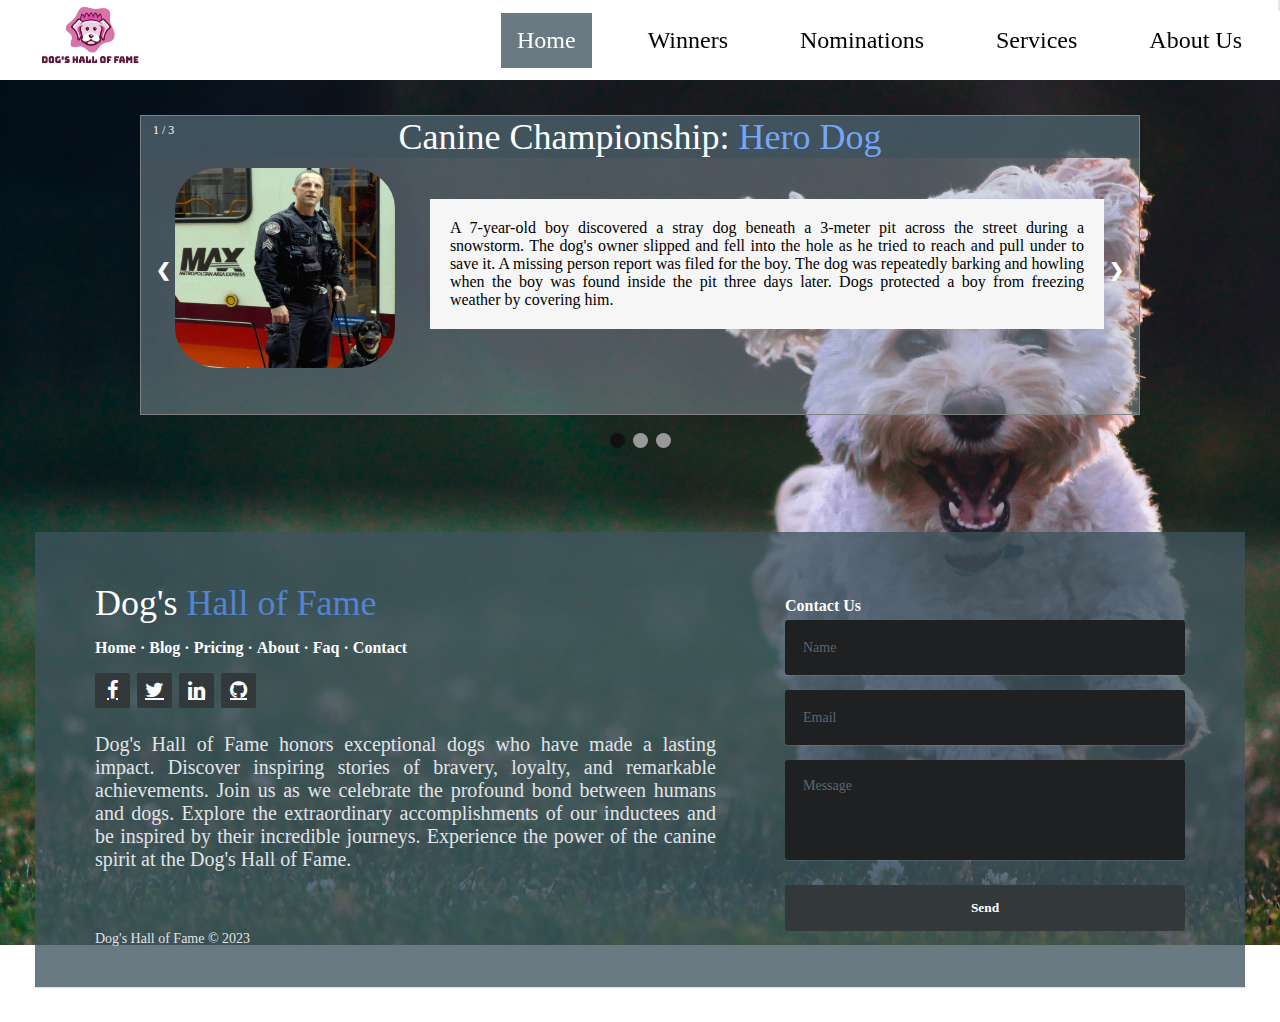
<file: index.html>
﻿<!DOCTYPE html>
<!-- Kishan, ArunaiKumar - 05/22/2023 -->
<!-- Lavanya, Rachakula - 05/22/2023 -->
<!-- Sai Kumar, Gajjela - 05/22/2023 -->
<html>
  <head>
    <!-- Meta tags -->
    <meta name="viewport" content="width=device-width, initial-scale=1" />
    <meta charset="UTF-8" />

    <!-- Favicon and title -->
    <link rel="icon" href="tab_icon.png" type="image/png" />
    <title>Dog's Hall of Fame</title>

    <!-- External CSS stylesheets -->
    <link rel="stylesheet" href="styles.css" />

    <!-- Pro Developer's Media Queries CSS -->
    <link rel="stylesheet" href="media-queries.css">
    
    <link
      rel="stylesheet"
      href="https://cdnjs.cloudflare.com/ajax/libs/font-awesome/4.7.0/css/font-awesome.min.css"
    />


  </head>

  <body class="background-element">
    <header>
      <!-- Logo and navigation -->
      <a class="hideCss" href="#"
        ><img
          id="myLogo1"
          src="logo.png"
          alt=" logo for Dog Hall of Fame"
          height="80"
          width="100"
      /></a>
      <div class="container">
        <div class="navbar-toggle">
          <div class="hamburger">
            
          </div>
        </div>
        <nav id="navlist">
          <ul>
            <li><a href="index.html" class="active">Home</a></li>
            <li><a href="winners.html">Winners</a></li>
            <li><a href="nominations.html">Nominations</a></li>
            <li><a href="services.html">Services</a></li>
            <li><a href="About Us.html">About Us</a></li>
          </ul>
        </nav>
      </div>
    </header> 


    <!-- mob nav -->

    <div class="topnav" id="myTopnav">
      <a href="index.html"><img style="width: 62px; height: 62px;"
        id="myLogo1"
        src="logo.png"
        alt=" logo for Dog Hall of Fame"
        height="80"
        width="100"
    /></a>
    <a href="index.html" class="active">Home</a>
    <a href="winners.html">Winners</a>
    <a href="nominations.html">Nominations</a>
    <a href="services.html">Services</a>
    <a href="About Us.html">About Us</a>
      <a style=" margin-top: 23px;
      margin-right: 15px;
      padding: 10px;" href="javascript:void(0);" class="icon" onclick="myFunction()">
        <i class="fa fa-bars"></i>
      </a>
    </div>

<!-- /mob nav -->
    




    <main>
      <div class="slideshow-container">
        <div class="mySlides fade">
          <!-- Slide 1 -->
          <div class="numbertext">1 / 3</div>
          <div class="slide-content">
            <h3>Canine Championship: <span>Hero Dog</span></h3>
            <div class="row">
              <div class="column">
                <img
                  src="Working dog1.png"
                  height="200"
                  width="220"
                  alt="Working Dog"
                />
              </div>
              <div class="column">
                <p class="justify">
                  <!-- First paragraph content -->
                  A 7-year-old boy discovered a stray dog beneath a 3-meter pit
                  across the street during a snowstorm. The dog's owner slipped
                  and fell into the hole as he tried to reach and pull under to
                  save it. A missing person report was filed for the boy. The
                  dog was repeatedly barking and howling when the boy was found
                  inside the pit three days later. Dogs protected a boy from
                  freezing weather by covering him.
                </p>
              </div>
            </div>
          </div>
        </div>
        <div class="mySlides fade">
          <!-- Slide 2 -->
          <div class="numbertext">2 / 3</div>
          <div class="slide-content">
            <h3>Workaholic: <span>Best Working Canine</span></h3>
            <div class="row">
              <div class="column">
                <img
                  src="herodog1.jpg"
                  height="200"
                  width="220"
                  alt="Working Dog"
                />
              </div>
              <div class="column">
                <p class="justify">
                  <!-- Second paragraph content -->
                  K9 Officer Max, a German Shepherd, is a shining example of a
                  working dog dedicated to protecting people. Max is a highly
                  trained police service dog who assists law enforcement in
                  various tasks, including tracking suspects, apprehending
                  criminals, and detecting narcotics. With his keen sense of
                  smell, intelligence, and unwavering loyalty, Max has been
                  instrumental in ensuring public safety and supporting his
                  human counterparts.
                </p>
              </div>
            </div>
          </div>
        </div>
        <div class="mySlides fade">
          <!-- Slide 3 -->
          <div class="numbertext">3 / 3</div>
          <div class="slide-content">
            <h3>Man's Best Friend: <span>Companion Dog</span></h3>
            <div class="row">
              <div class="column">
                <img
                  src="Companion dog1.png"
                  height="200"
                  width="220"
                  alt="Working Dog"
                />
              </div>
              <div class="column">
                <p class="justify">
                  <!-- Third paragraph content -->
                  George, a Great Dane service dog, helped a little girl named
                  Bella walk again. The 11-year-old girl suffers from Morquio
                  Syndrome and thought she’d spent her life on crutches or in a
                  wheelchair. But all of that changed when she met George
                  (Michaels, 2022). Until Bella got George 20 months ago, she
                  had to rely on crutches and a wheelchair to get around. Then
                  Bella learned to lean on George, a fun activity that also
                  strengthened her legs.
                </p>
              </div>
            </div>
          </div>
        </div>

        <!-- Previous and Next buttons -->
        <a class="prev" onclick="plusSlides(-1)">&#10094;</a>
        <a class="next" onclick="plusSlides(1)">&#10095;</a>
      </div>

      <br />

      <!-- Slide navigation dots -->
      <div style="text-align: center">
        <span class="dot" onclick="currentSlide(1)"></span>
        <span class="dot" onclick="currentSlide(2)"></span>
        <span class="dot" onclick="currentSlide(3)"></span>
      </div>
    </main>

    <!-- JavaScript for slideshow functionality -->
    <script type="text/javascript" src="carousel.js"></script>

    <footer class="footer-distributed">
      <div class="footer-left">
        <h3>Dog's <span>Hall of Fame</span></h3>
        <p class="footer-links">
          <!-- Footer links -->
          <a href="#">Home</a>
          ·
          <a href="#">Blog</a>
          ·
          <a href="#">Pricing</a>
          ·
          <a href="#">About</a>
          ·
          <a href="#">Faq</a>
          ·
          <a href="#">Contact</a>
        </p>

        <div class="footer-icons">
          <!-- Social media icons -->
          <a href="https://www.facebook.com/" class="fa fa-facebook"></a>
          <a href="#" class="fa fa-twitter"></a>
          <a href="#" class="fa fa-linkedin"></a>
          <a href="#" class="fa fa-github"></a>
        </div>

        <span class="footer-about-us">
          <!-- Footer about us content -->
          <p>
            Dog's Hall of Fame honors exceptional dogs who have made a lasting
            impact. Discover inspiring stories of bravery, loyalty, and
            remarkable achievements. Join us as we celebrate the profound bond
            between humans and dogs. Explore the extraordinary accomplishments
            of our inductees and be inspired by their incredible journeys.
            Experience the power of the canine spirit at the Dog's Hall of Fame.
          </p>
        </span>
        <br />

        <!-- Footer company name -->
        <p class="footer-company-name">Dog's Hall of Fame © 2023</p>
      </div>

      <div class="footer-right">
        <p>Contact Us</p>
        <!-- Contact form -->
        <form action="#" method="post">
          <input type="text" name="name" placeholder="Name" />
          <input type="text" name="email" placeholder="Email" />
          <textarea name="message" placeholder="Message"></textarea>
          <button>Send</button>
        </form>
      </div>
    </footer>
  </body>
  <script>

function myFunction() {
    var x = document.getElementById("myTopnav");
    if (x.className === "topnav") {
      x.className += " responsive";
    } else {
      x.className = "topnav";
    }
  }

  </script>
</html>
</file>
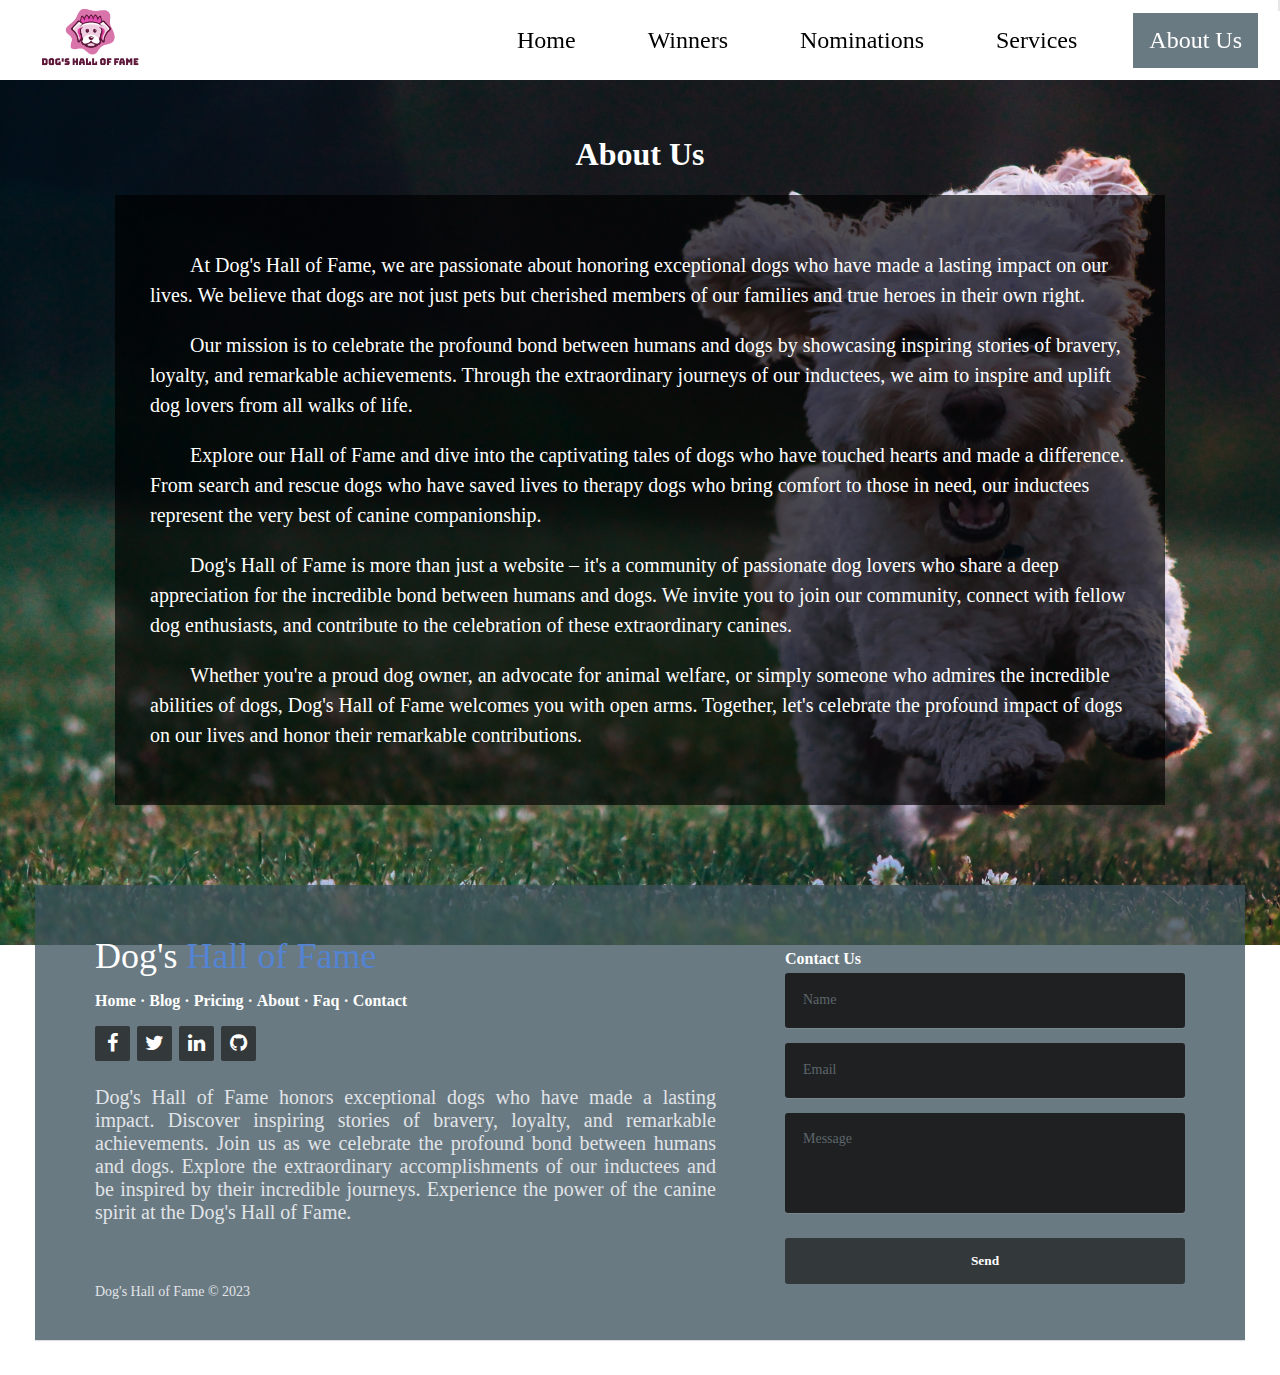
<file: About Us.html>
﻿<!DOCTYPE html>
<!-- Kishan, ArunaiKumar - 05/22/2023 -->
<!-- Lavanya, Rachakula - 05/22/2023 -->
<!-- Sai Kumar, Gajjela - 05/22/2023 -->
<html>
  <head>
    <!-- Meta tags -->
    <meta name="viewport" content="width=device-width, initial-scale=1" />
    <meta charset="UTF-8" />

    <!-- Favicon and title -->
    <link rel="icon" href="tab_icon.png" type="image/png" />
    <title>Dog's Hall of Fame</title>

    <!-- External CSS stylesheets -->
    <link rel="stylesheet" href="styles.css" />
     <!-- Pro Developer's Media Queries CSS -->
     <link rel="stylesheet" href="media-queries.css">
    <link
      rel="stylesheet"
      href="https://cdnjs.cloudflare.com/ajax/libs/font-awesome/4.7.0/css/font-awesome.min.css"
    />
  </head>

  <body class="background-element">
    <header>
      <!-- Logo and navigation -->
      <a href="index.html"
        ><img
          id="myLogo"
          src="logo.png"
          alt=" logo for Dog Hall of Fame"
          height="80"
          width="100"
      /></a>
      <nav id="navlist">
        <ul>
          <li><a href="index.html">Home</a></li>
          <li><a href="winners.html">Winners</a></li>
          <li><a href="nominations.html">Nominations</a></li>
          <li><a href="services.html">Services</a></li>
          <li><a href="About Us.html" class="active">About Us</a></li>
        </ul>
      </nav>
    </header>

        <!-- mob nav -->

        <div class="topnav" id="myTopnav">
          <a href="index.html"><img style="width: 62px; height: 62px;"
            id="myLogo1"
            src="logo.png"
            alt=" logo for Dog Hall of Fame"
            height="80"
            width="100"
        /></a>
        <a href="index.html" class="active">Home</a>
        <a href="winners.html">Winners</a>
        <a href="nominations.html">Nominations</a>
        <a href="services.html">Services</a>
        <a href="About Us.html">About Us</a>
          <a style=" margin-top: 23px;
          margin-right: 15px;
          padding: 10px;" href="javascript:void(0);" class="icon" onclick="myFunction()">
            <i class="fa fa-bars"></i>
          </a>
        </div>
    
    <!-- /mob nav -->

    <main>
      <h1>About Us</h1>

      <div style="overflow: auto">
        <style>
          /* CSS styles for the container layout */
          .container {
            display: flex;
          }

          .left-column {
            background: #000000ab;
            flex: 1;
            padding: 35px;
            overflow: auto;
          }

          /* CSS styles for the indented paragraph */
          .indented-paragraph {
            margin-bottom: 10px;
            text-indent: 40px;
            font-size: 20px;
            line-height: 1.5;
            color: white;
            font-family: Roboto, cursive;
          }
        </style>

        <div class="container">
          <div class="left-column">
            <div style="overflow: auto">
              <div class="indented-paragraph">
                <p>
                  <!-- First paragraph content -->
                  At Dog's Hall of Fame, we are passionate about honoring
                  exceptional dogs who have made a lasting impact on our lives.
                  We believe that dogs are not just pets but cherished members
                  of our families and true heroes in their own right.
                </p>

                <p>
                  <!-- Second paragraph content -->
                  Our mission is to celebrate the profound bond between humans
                  and dogs by showcasing inspiring stories of bravery, loyalty,
                  and remarkable achievements. Through the extraordinary
                  journeys of our inductees, we aim to inspire and uplift dog
                  lovers from all walks of life.
                </p>

                <p>
                  <!-- Third paragraph content -->
                  Explore our Hall of Fame and dive into the captivating tales
                  of dogs who have touched hearts and made a difference. From
                  search and rescue dogs who have saved lives to therapy dogs
                  who bring comfort to those in need, our inductees represent
                  the very best of canine companionship.
                </p>

                <p>
                  <!-- Fourth paragraph content -->
                  Dog's Hall of Fame is more than just a website – it's a
                  community of passionate dog lovers who share a deep
                  appreciation for the incredible bond between humans and dogs.
                  We invite you to join our community, connect with fellow dog
                  enthusiasts, and contribute to the celebration of these
                  extraordinary canines.
                </p>

                <p>
                  <!-- Fifth paragraph content -->
                  Whether you're a proud dog owner, an advocate for animal
                  welfare, or simply someone who admires the incredible
                  abilities of dogs, Dog's Hall of Fame welcomes you with open
                  arms. Together, let's celebrate the profound impact of dogs on
                  our lives and honor their remarkable contributions.
                </p>
              </div>
            </div>
          </div>
        </div>
      </div>
    </main>

    <footer class="footer-distributed">
      <div class="footer-left">
        <h3>Dog's <span>Hall of Fame</span></h3>

        <p class="footer-links">
          <!-- Footer links -->
          <a href="index.html">Home</a>
          ·
          <a href="#">Blog</a>
          ·
          <a href="#">Pricing</a>
          ·
          <a href="#">About</a>
          ·
          <a href="#">Faq</a>
          ·
          <a href="#">Contact</a>
        </p>

        <div class="footer-icons">
          <!-- Social media icons -->
          <a href="https://www.facebook.com/"><i class="fa fa-facebook"></i></a>
          <a href="#"><i class="fa fa-twitter"></i></a>
          <a href="#"><i class="fa fa-linkedin"></i></a>
          <a href="#"><i class="fa fa-github"></i></a>
        </div>

        <span class="footer-about-us">
          <!-- Footer about us content -->
          <p>
            Dog's Hall of Fame honors exceptional dogs who have made a lasting
            impact. Discover inspiring stories of bravery, loyalty, and
            remarkable achievements. Join us as we celebrate the profound bond
            between humans and dogs. Explore the extraordinary accomplishments
            of our inductees and be inspired by their incredible journeys.
            Experience the power of the canine spirit at the Dog's Hall of Fame.
          </p>
        </span>

        <br />
        <p class="footer-company-name">Dog's Hall of Fame © 2023</p>
      </div>

      <div class="footer-right">
        <p>Contact Us</p>

        <form action="#" method="post">
          <!-- Contact form fields -->
          <input type="text" name="name" placeholder="Name" />
          <input type="text" name="email" placeholder="Email" />
          <textarea name="message" placeholder="Message"></textarea>
          <button>Send</button>
        </form>
      </div>
    </footer>
  </body>
  <script>

function myFunction() {
    var x = document.getElementById("myTopnav");
    if (x.className === "topnav") {
      x.className += " responsive";
    } else {
      x.className = "topnav";
    }
  }

  </script>
      </script>
</html>
</file>
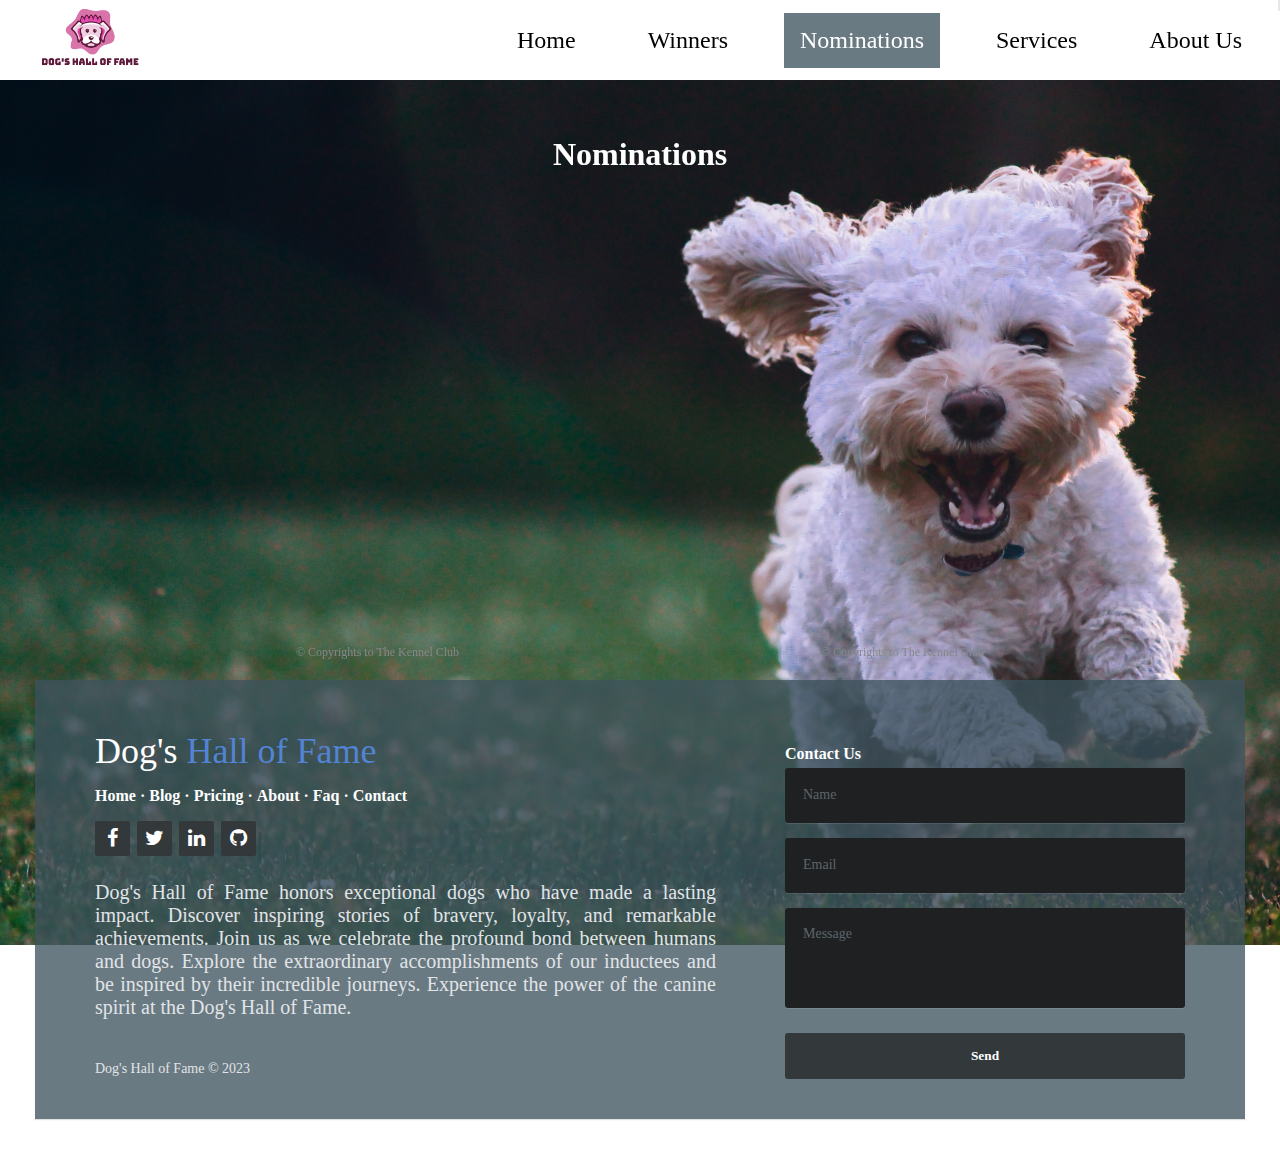
<file: Nominations.html>
﻿<!DOCTYPE html>
<!-- Kishan, ArunaiKumar - 05/22/2023 -->
<!-- Lavanya, Rachakula - 05/22/2023 -->
<!-- Sai Kumar, Gajjela - 05/22/2023 -->
<html>
  <head>
    <meta name="viewport" content="width=device-width, initial-scale=1" />
    <meta charset="UTF-8" />
    <link rel="icon" href="tab_icon.png" type="image/png" />
    <title>Dog's Hall of Fame</title>
    <link rel="stylesheet" href="styles.css" />
     <!-- Pro Developer's Media Queries CSS -->
     <link rel="stylesheet" href="media-queries.css">
    <link
      rel="stylesheet"
      href="https://cdnjs.cloudflare.com/ajax/libs/font-awesome/4.7.0/css/font-awesome.min.css"
    />
    <style>
      /* Additional CSS for video containers and centering */
      .video-container {
        display: flex;
        justify-content: center;
        align-items: center;
        height: 50vh;
      }

      .video-container iframe {
        max-width: 100%;
        max-height: 100%;
      }

      .video-wrapper {
        width: 50%;
        float: left;
      }

      .copyright {
        padding-bottom: 20px;
        text-align: center;
        font-size: 12px;
        color: #888;
      }
    </style>
  </head>
  <body class="background-element">
    <header>
      <a href="index.html"
        ><img
          id="myLogo"
          src="logo.png"
          alt=" logo for Dog Hall of Fame"
          height="80"
          width="100"
      /></a>
      <nav id="navlist">
        <ul>
          <li><a href="index.html">Home</a></li>
          <li><a href="winners.html">Winners</a></li>
          <li><a href="nominations.html" class="active">Nominations</a></li>
          <li><a href="services.html">Services</a></li>
          <li><a href="About Us.html">About Us</a></li>
        </ul>
      </nav>
    </header>

        <!-- mob nav -->

        <div class="topnav" id="myTopnav">
          <a href="index.html"><img style="width: 62px; height: 62px;"
            id="myLogo1"
            src="logo.png"
            alt=" logo for Dog Hall of Fame"
            height="80"
            width="100"
        /></a>
        <a href="index.html" class="active">Home</a>
        <a href="winners.html">Winners</a>
        <a href="nominations.html">Nominations</a>
        <a href="services.html">Services</a>
        <a href="About Us.html">About Us</a>
          <a style=" margin-top: 23px;
          margin-right: 15px;
          padding: 10px;" href="javascript:void(0);" class="icon" onclick="myFunction()">
            <i class="fa fa-bars"></i>
          </a>
        </div>
    
    <!-- /mob nav -->
    <main>
      <h1>Nominations</h1>
      <!-- Video container -->
      <div class="video-wrapper">
        <div class="video-container">
          <iframe
            width="560"
            height="315"
            src="https://www.youtube.com/embed/G12HU8zDetc?autoplay=1"
            title="Video 1"
            frameborder="0"
            allow="accelerometer; autoplay; clipboard-write; encrypted-media; gyroscope; picture-in-picture; web-share"
            allowfullscreen
          ></iframe>
        </div>
        <div class="copyright">&copy; Copyrights to The Kennel Club</div>
      </div>

      <div class="video-wrapper">
        <div class="video-container">
          <iframe
            width="560"
            height="315"
            src="https://www.youtube.com/embed/vkxggodZzqc?autoplay=1"
            title="Video 2"
            frameborder="0"
            allow="accelerometer; clipboard-write; encrypted-media; gyroscope; picture-in-picture; web-share"
            allowfullscreen
          ></iframe>
        </div>
        <div class="copyright">&copy; Copyrights to The Kennel Club</div>
      </div>
    </main>
    <br>
    <br>
    <br>

    <footer class="footer-distributed">
      <div class="footer-left">
        <h3>Dog's <span>Hall of Fame</span></h3>

        <p class="footer-links">
          <a href="index.html">Home</a>
          ·
          <a href="#">Blog</a>
          ·
          <a href="#">Pricing</a>
          ·
          <a href="#">About</a>
          ·
          <a href="#">Faq</a>
          ·
          <a href="#">Contact</a>
        </p>

        <div class="footer-icons">
          <a href="https://www.facebook.com/"><i class="fa fa-facebook"></i></a>
          <a href="#"><i class="fa fa-twitter"></i></a>
          <a href="#"><i class="fa fa-linkedin"></i></a>
          <a href="#"><i class="fa fa-github"></i></a>
        </div>
        <span class="footer-about-us">
          <p>
            Dog's Hall of Fame honors exceptional dogs who have made a lasting
            impact. Discover inspiring stories of bravery, loyalty, and
            remarkable achievements. Join us as we celebrate the profound bond
            between humans and dogs. Explore the extraordinary accomplishments
            of our inductees and be inspired by their incredible journeys.
            Experience the power of the canine spirit at the Dog's Hall of Fame.
          </p>
        </span>
        <p class="footer-company-name">Dog's Hall of Fame © 2023</p>
      </div>

      <div class="footer-right">
        <p>Contact Us</p>

        <form action="#" method="post">
          <input type="text" name="name" placeholder="Name" />
          <input type="text" name="email" placeholder="Email" />
          <textarea name="message" placeholder="Message"></textarea>
          <button>Send</button>
        </form>
      </div>
    </footer>
  </body>
  <script>

function myFunction() {
    var x = document.getElementById("myTopnav");
    if (x.className === "topnav") {
      x.className += " responsive";
    } else {
      x.className = "topnav";
    }
  }

  </script>
    
      </script>
</html>
</file>
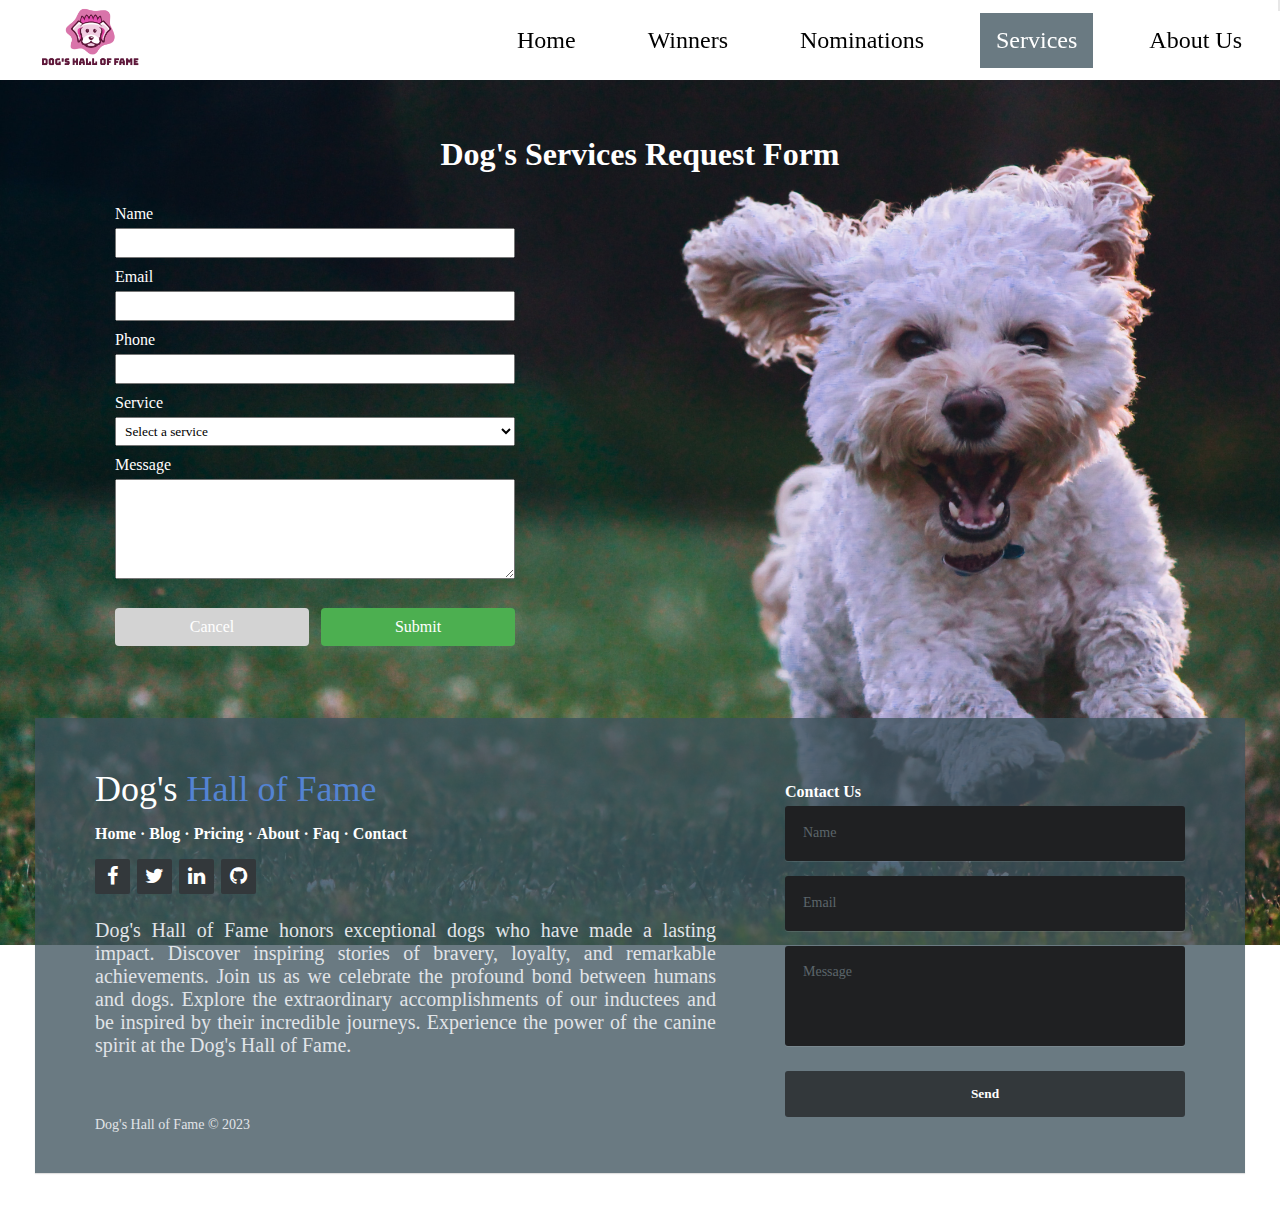
<file: services.html>
﻿<!DOCTYPE html>
<!-- Kishan, ArunaiKumar - 05/22/2023 -->
<!-- Lavanya, Rachakula - 05/22/2023 -->
<!-- Sai Kumar, Gajjela - 05/22/2023 -->
<html>
  <head>
    <meta name="viewport" content="width=device-width, initial-scale=1">
    <meta charset="UTF-8" />
    <link rel="icon" href="tab_icon.png" type="image/png">
    <title>Dog's Hall of Fame</title>
    <link rel="stylesheet" href="styles.css" />
     <!--Media Queries CSS -->
     <link rel="stylesheet" href="media-queries.css">
    <link
      rel="stylesheet"
      href="https://cdnjs.cloudflare.com/ajax/libs/font-awesome/4.7.0/css/font-awesome.min.css"
    />
    <script
      src="https://code.jquery.com/jquery-3.4.1.js"
      integrity="sha256-WpOohJOqMqqyKL9FccASB9O0KwACQJpFTUBLTYOVvVU="
      crossorigin="anonymous"
    ></script>
    <script type="text/javascript" src="formSubmit.js"></script>
  </head>
  <body class="background-element">
    <header>
      <a href="index.html">
        <img
          id="myLogo"
          src="logo.png"
          alt=" logo for Dog Hall of Fame"
          height="80"
          width="100"
        />
      </a>
      <nav id="navlist">
        <ul>
          <li><a href="index.html">Home</a></li>
          <li><a href="winners.html">Winners</a></li>
          <li><a href="nominations.html">Nominations</a></li>
          <li><a href="services.html" class="active">Services</a></li>
          <li><a href="About Us.html">About Us</a></li>
        </ul>
      </nav>
    </header>

        <!-- mob nav -->

        <div class="topnav" id="myTopnav">
          <a href="index.html"><img style="width: 62px; height: 62px;"
            id="myLogo1"
            src="logo.png"
            alt=" logo for Dog Hall of Fame"
            height="80"
            width="100"
        /></a>
        <a href="index.html" class="active">Home</a>
        <a href="winners.html">Winners</a>
        <a href="nominations.html">Nominations</a>
        <a href="services.html">Services</a>
        <a href="About Us.html">About Us</a>
          <a style=" margin-top: 23px;
          margin-right: 15px;
          padding: 10px;" href="javascript:void(0);" class="icon" onclick="myFunction()">
            <i class="fa fa-bars"></i>
          </a>
        </div>
    
    <!-- /mob nav -->

    <main>
      <h1>Dog's Services Request Form</h1>

      <form id="myForm">
        <div>
          <label for="Name">Name</label>
          <input type="text" id="name" name="Name" required />
          <span class="error-message"></span>
        </div>

        <div>
          <label for="Email">Email</label>
          <input type="email" id="email" name="Email" required />
          <span class="error-message"></span>
        </div>

        <div>
          <label for="Phone">Phone</label>
          <input type="tel" id="phone" name="Phone" required />
          <span class="error-message"></span>
        </div>

        <div>
          <label for="Service">Service</label>
          <select id="service" name="Service" required>
            <option value="">Select a service</option>
            <option value="Dog Walking">Dog Walking</option>
            <option value="Dog Grooming">Dog Grooming</option>
            <option value="Dog Boarding">Dog Boarding</option>
          </select>
          <span class="error-message"></span>
        </div>

        <div>
          <label for="Message">Message</label>
          <textarea id="message" name="Message" required></textarea>
          <span class="error-message"></span>
        </div>

        <div class="button-container">
          <input
            type="button"
            value="Cancel"
            onclick="window.location.href='services.html'"
          />
          <button
            type="submit"
            id="submitButton"
            onclick="event.preventDefault(); validateForm()"
          >
            Submit
          </button>
        </div>

        <br />
        <br />
        <br />
        <br />
      </form>


       
      <!-- Create a table container -->
      <div id="tableContainer" style="display: none">

          <!--<h2>Service Requests</h2>-->
          <div style="margin-top:560px;color:white;font-weight: bolder; font-size:large;;"></div>
          <table id="requestTable">
            <h1>Submitted Requests in this session</h1>
              <thead>
                  <tr>
                      <th>Name</th>
                      <th>Email</th>
                      <th>Phone</th>
                      <th>Service</th>
                      <th>Message</th>
                      <th>Actions</th>
                  </tr>
              </thead>
              <tbody>
                  <!-- Table rows will be dynamically generated using JavaScript -->
              </tbody>
          </table>
      </div>

      <br />
      <br />
      <br />
      <br />
      <br />
      <br />
      <br />

      <div id="toastMessage" class="toast">
        Your request has successfully been submitted!
      </div>
    </main>

    <footer class="footer-distributed">
      <div class="footer-left">
        <h3>Dog's <span>Hall of Fame</span></h3>

        <p class="footer-links">
          <a href="index.html">Home</a>
          ·
          <a href="#">Blog</a>
          ·
          <a href="#">Pricing</a>
          ·
          <a href="#">About</a>
          ·
          <a href="#">Faq</a>
          ·
          <a href="#">Contact</a>
        </p>

        <div class="footer-icons">
          <a href="https://www.facebook.com/"><i class="fa fa-facebook"></i></a>
          <a href="#"><i class="fa fa-twitter"></i></a>
          <a href="#"><i class="fa fa-linkedin"></i></a>
          <a href="#"><i class="fa fa-github"></i></a>
        </div>
        <span class="footer-about-us">
          <p>
            Dog's Hall of Fame honors exceptional dogs who have made a lasting
            impact. Discover inspiring stories of bravery, loyalty, and
            remarkable achievements. Join us as we celebrate the profound bond
            between humans and dogs. Explore the extraordinary accomplishments
            of our inductees and be inspired by their incredible journeys.
            Experience the power of the canine spirit at the Dog's Hall of Fame.
          </p>
        </span>
        <br>
        <p class="footer-company-name">Dog's Hall of Fame © 2023</p>
      </div>

      <div class="footer-right">
        <p>Contact Us</p>

        <form action="#" method="post">
          <input type="text" name="name" placeholder="Name" />
          <input type="text" name="email" placeholder="Email" />
          <textarea name="message" placeholder="Message"></textarea>
          <button>Send</button>
        </form>
      </div>
    </footer>
  </body>
  <script>

function myFunction() {
    var x = document.getElementById("myTopnav");
    if (x.className === "topnav") {
      x.className += " responsive";
    } else {
      x.className = "topnav";
    }
  }

  </script>
    
      </script>
</html>
</file>
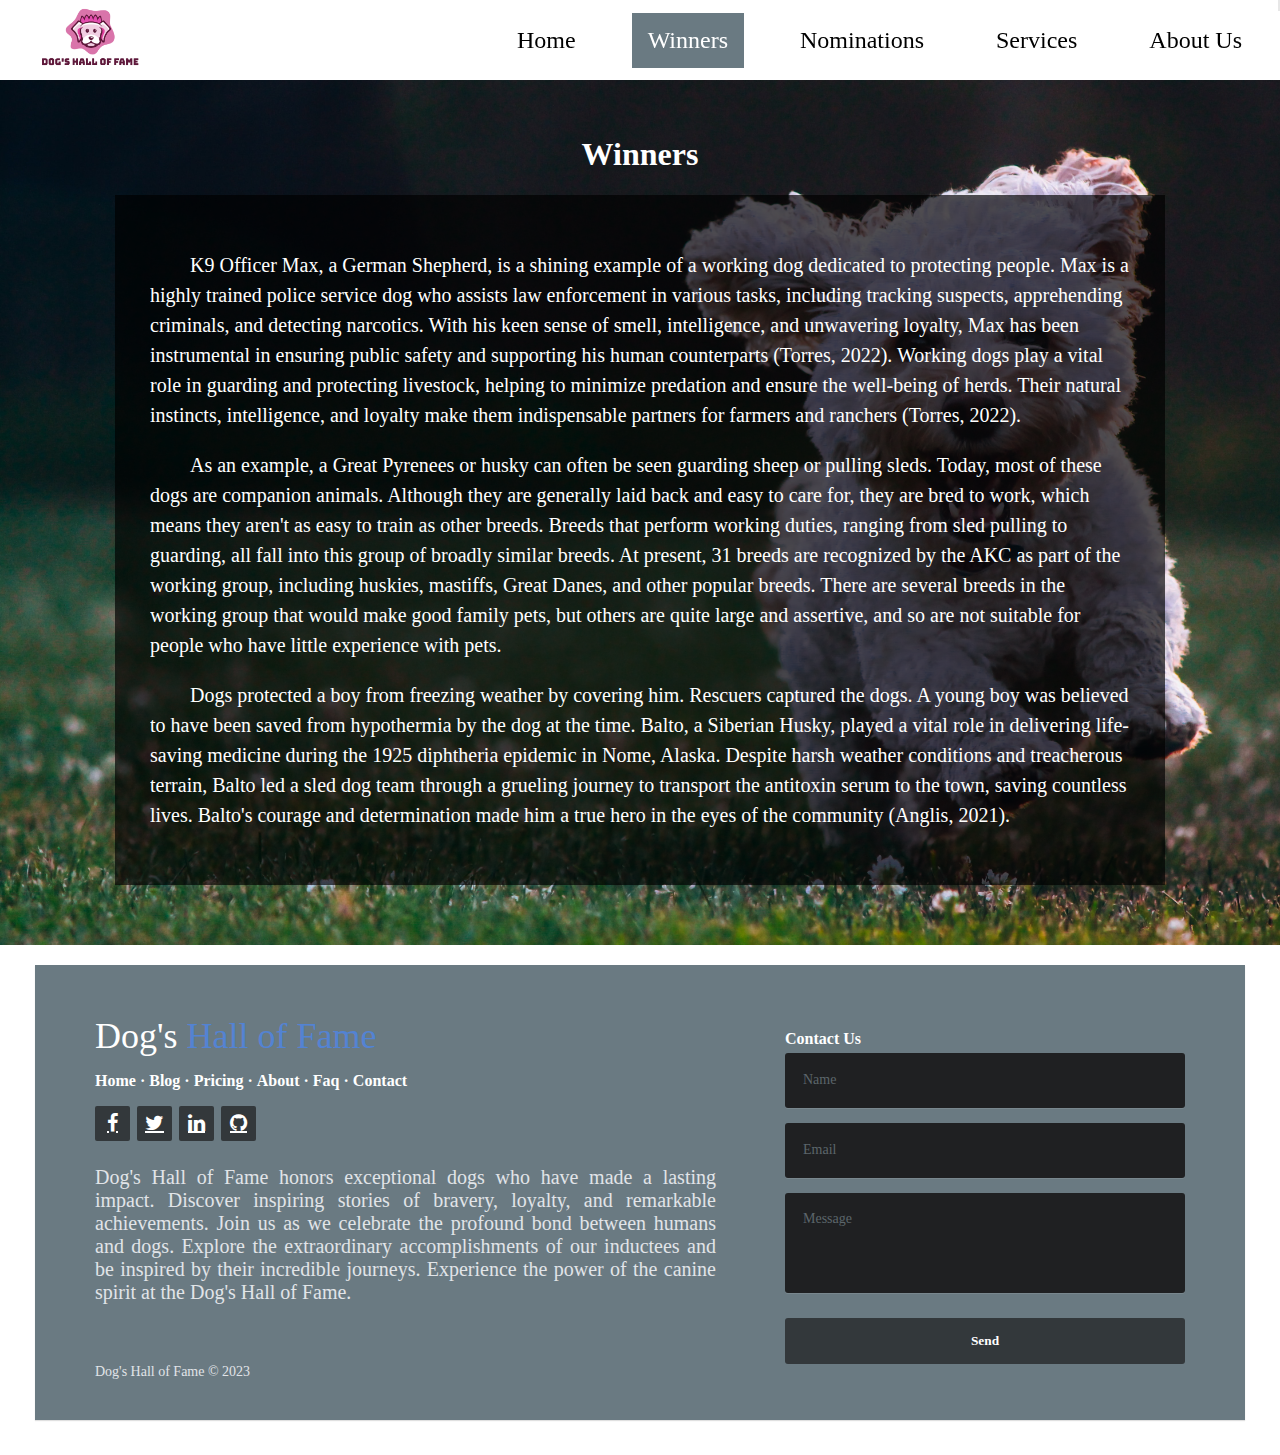
<file: winners.html>
﻿<!DOCTYPE html>
<!-- Kishan, ArunaiKumar - 05/22/2023 -->
<!-- Lavanya, Rachakula - 05/22/2023 -->
<!-- Sai Kumar, Gajjela - 05/22/2023 -->
<html>
  <head>
    <!-- Meta tags -->
    <meta name="viewport" content="width=device-width, initial-scale=1" />
    <meta charset="UTF-8" />

    <!-- Favicon and title -->
    <link rel="icon" href="tab_icon.png" type="image/png" />
    <title>Dog's Hall of Fame</title>

    <!-- External CSS stylesheets -->
    <link rel="stylesheet" href="styles.css" />
     <!-- Pro Developer's Media Queries CSS -->
     <link rel="stylesheet" href="media-queries.css">
    
    <link rel="stylesheet" href="https://cdnjs.cloudflare.com/ajax/libs/font-awesome/4.7.0/css/font-awesome.min.css" />
  </head>

  <body class="background-element">
    <header>
      <!-- Logo and navigation -->
      <a href="index.html"
        ><img
          id="myLogo"
          src="logo.png"
          alt=" logo for Dog Hall of Fame"
          height="80"
          width="100"
      /></a>
      <nav id="navlist">
        <ul>
          <li><a href="index.html">Home</a></li>
          <li><a href="winners.html" class="active">Winners</a></li>
          <li><a href="nominations.html">Nominations</a></li>
          <li><a href="services.html">Services</a></li>
          <li><a href="About Us.html">About Us</a></li>
        </ul>
      </nav>
    </header>

        <!-- mob nav -->

        <div class="topnav" id="myTopnav">
          <a href="index.html"><img style="width: 62px; height: 62px;"
            id="myLogo1"
            src="logo.png"
            alt=" logo for Dog Hall of Fame"
            height="80"
            width="100"
        /></a>
        <a href="index.html" class="active">Home</a>
        <a href="winners.html">Winners</a>
        <a href="nominations.html">Nominations</a>
        <a href="services.html">Services</a>
        <a href="About Us.html">About Us</a>
          <a style=" margin-top: 23px;
          margin-right: 15px;
          padding: 10px;" href="javascript:void(0);" class="icon" onclick="myFunction()">
            <i class="fa fa-bars"></i>
          </a>
        </div>
    
    <!-- /mob nav -->

    <main>
      <h1>Winners</h1>

      <div style="overflow: auto">
        <style>
          /* CSS styles for the container layout */
          .container {
            display: flex;
          }

          .left-column {
            background: #000000ab;
            flex: 1;
            padding: 35px;
            overflow: auto;
          }

          /* CSS styles for the indented paragraph */
          .indented-paragraph {
            margin-bottom: 10px;
            text-indent: 40px;
            font-size: 20px;
            line-height: 1.5;
            color: white;
            font-family: Roboto, cursive;
          }
        </style>

        <div class="container">
          <div class="left-column">
            <div style="overflow: auto">
              <div class="indented-paragraph">
                <p>
                  <!-- First paragraph content -->
                  K9 Officer Max, a German Shepherd, is a shining example of a
                  working dog dedicated to protecting people. Max is a highly
                  trained police service dog who assists law enforcement in
                  various tasks, including tracking suspects, apprehending
                  criminals, and detecting narcotics. With his keen sense of
                  smell, intelligence, and unwavering loyalty, Max has been
                  instrumental in ensuring public safety and supporting his
                  human counterparts (Torres, 2022). Working dogs play a vital
                  role in guarding and protecting livestock, helping to minimize
                  predation and ensure the well-being of herds. Their natural
                  instincts, intelligence, and loyalty make them indispensable
                  partners for farmers and ranchers (Torres, 2022).
                </p>

                <p>
                  <!-- Second paragraph content -->
                  As an example, a Great Pyrenees or husky can often be seen
                  guarding sheep or pulling sleds. Today, most of these dogs are
                  companion animals. Although they are generally laid back and
                  easy to care for, they are bred to work, which means they
                  aren't as easy to train as other breeds. Breeds that perform
                  working duties, ranging from sled pulling to guarding, all
                  fall into this group of broadly similar breeds. At present, 31
                  breeds are recognized by the AKC as part of the working group,
                  including huskies, mastiffs, Great Danes, and other popular
                  breeds. There are several breeds in the working group that
                  would make good family pets, but others are quite large and
                  assertive, and so are not suitable for people who have little
                  experience with pets.
                </p>

                <p>
                  <!-- Third paragraph content -->
                  Dogs protected a boy from freezing weather by covering him.
                  Rescuers captured the dogs. A young boy was believed to have
                  been saved from hypothermia by the dog at the time. Balto, a
                  Siberian Husky, played a vital role in delivering life-saving
                  medicine during the 1925 diphtheria epidemic in Nome, Alaska.
                  Despite harsh weather conditions and treacherous terrain,
                  Balto led a sled dog team through a grueling journey to
                  transport the antitoxin serum to the town, saving countless
                  lives. Balto's courage and determination made him a true hero
                  in the eyes of the community (Anglis, 2021).
                </p>
              </div>
            </div>
          </div>
        </div>
      </div>
    </main>

    <footer class="footer-distributed">
      <div class="footer-left">
        <h3>Dog's <span>Hall of Fame</span></h3>
        <p class="footer-links">
          <!-- Footer links -->
          <a href="#">Home</a>
          ·
          <a href="#">Blog</a>
          ·
          <a href="#">Pricing</a>
          ·
          <a href="#">About</a>
          ·
          <a href="#">Faq</a>
          ·
          <a href="#">Contact</a>
        </p>

        <div class="footer-icons">
          <!-- Social media icons -->
          <a href="https://www.facebook.com/" class="fa fa-facebook"></a>
          <a href="#" class="fa fa-twitter"></a>
          <a href="#" class="fa fa-linkedin"></a>
          <a href="#" class="fa fa-github"></a>
        </div>

        <span class="footer-about-us">
          <!-- Footer about us content -->
          <p>
            Dog's Hall of Fame honors exceptional dogs who have made a lasting
            impact. Discover inspiring stories of bravery, loyalty, and
            remarkable achievements. Join us as we celebrate the profound bond
            between humans and dogs. Explore the extraordinary accomplishments
            of our inductees and be inspired by their incredible journeys.
            Experience the power of the canine spirit at the Dog's Hall of Fame.
          </p>
        </span>
        <br />

        <!-- Footer company name -->
        <p class="footer-company-name">Dog's Hall of Fame © 2023</p>
      </div>

      <div class="footer-right">
        <p>Contact Us</p>
        <!-- Contact form -->
        <form action="#" method="post">
          <input type="text" name="name" placeholder="Name" />
          <input type="text" name="email" placeholder="Email" />
          <textarea name="message" placeholder="Message"></textarea>
          <button>Send</button>
        </form>
      </div>
    </footer>
  </body>
  <script>

function myFunction() {
    var x = document.getElementById("myTopnav");
    if (x.className === "topnav") {
      x.className += " responsive";
    } else {
      x.className = "topnav";
    }
  }

  </script>
    
      </script>
</html>
</file>
<file: styles.css>
﻿/* Styles for screens larger than 768 pixels */
@media (max-width: 768px) {
  .navbar-toggle {
    display: block;
    cursor: pointer;
  }

  #navlist {
    display: none;
  }

  #navlist.active {
    display: block;
  }

  .hamburger {
    background-color: #fff;
  }
}

/* Styles for screens larger than 1200 pixels */
@media (min-width: 1200px) {
  /* CSS rules */
}

.navbar-toggle {
  display: none;
}

.hamburger {
  width: 30px;
  height: 3px;
  background-color: #000;
  margin: 6px 0;
}

header img {
  height: 80px;
  margin-left: 40px;
}
body {
  height: 125vh;
  background-size: cover;
  font-family: sans-serif;
  margin-top: 80px;
  padding: 35px;
  background-image: no-repeat;
}
.img-container {
  text-align: center;
}

main {
  color: white;
  padding: 80px;
}

header img {
  height: 80px;
  margin-right: 40px;
}
header {
  background-color: white;
  position: fixed;
  top: 0;
  left: 0;
  right: 0;
  height: 80px;
  display: flex;
  align-items: center;
  justify-content: space-between;
  z-index: 999;
}

header * {
  display: inline;
}

header li {
  font-size: x-large;
  margin: 20px;
}

header li a {
  color: black;
  text-decoration: none;
}

#myLogo {
  display: block;
  margin-right: auto;
}
img {
  border-radius: 20%;
}
.centered-heading {
  text-align: center;
  position: relative;
  top: -20px;
}

.navlist {
  float: right;
  justify-content: flex-end;
}
ul {
  list-style-type: none;
  margin: 0;
  padding: 0;
  overflow: hidden;
  border: 1px solid #e7e7e7;
  background-color: #f3f3f3;
}

li {
  float: left;
}

li a {
  display: block;
  color: #666;
  text-align: center;
  padding: 14px 16px;
  text-decoration: none;
}

li a:hover:not(.active) {
  background-color: #ddd;
}

li a.active {
  color: white;
  background-color: #3d525cc4;
}

html {
  background: url(background3.jpg) no-repeat center center fixed;
  -webkit-background-size: cover;
  -moz-background-size: cover;
  -o-background-size: cover;
  background-size: cover;
  background-repeat: no-repeat;
}
.background-element {
  height: auto;
  background-position: center;
  background-repeat: no-repeat;
}
.justify {
  text-align: justify;
  text-justify: inter-word;
  padding: 20px;
  color: black;
  background-color: rgb(246 246 246);
}

.heading {
  position: relative;
  top: -30px; /* Adjust the value as needed */
}

.p {
  position: relative;
  top: -40px; /* Adjust the value as needed */
}

.container {
  position: relative;
}

.top-right {
  position: absolute;
  top: 10px; /* Adjust the vertical position as needed */
  right: 10px; /* Adjust the horizontal position as needed */
}

.top-right a {
  margin-left: 10px; /* Add some spacing between the links if desired */
}

.gallery-cell {
  align-items: center;
  width: 66%;
  height: 350px;
  margin-right: 10px;
  background: #8c8;
  counter-increment: gallery-cell;
  display: flex;
  flex-direction: column;
  /*background-image: url('Assets/carousel-img.jpg');*/
  background-size: cover;
  backdrop-filter: blur(8px);
  background-repeat: no-repeat;
}
* {
  -webkit-box-sizing: border-box;
  box-sizing: border-box;
}
h2 {
  color: white;
  font-size: 40px;
  text-align: -webkit-center;
  background-color: darkgray;
}
h4 {
  color: white;
  font-size: 20px;
  text-align: -webkit-center;
  background-color: goldenrod;
}

/*Services Form*/
h1 {
  text-align: center;
  color: white;
}

form {
  width: 400px;
  margin: 0;
  float: left;
}

label {
  display: block;
  margin-top: 10px;
  color: white;
}

input,
select,
textarea,
button {
  width: 100%;
  padding: 5px;
  margin-top: 5px;
}

.button-container {
  margin-top: 20px;
  text-align: center;
}

input[type="submit"],
input[type="button"],
button[type="submit"] {
  padding: 10px 20px;
  background-color: #007bff;
  color: #fff;
  border: none;
  cursor: pointer;
}

input[type="submit"]:hover,
input[type="button"]:hover,
button[type="submit"]:hover {
  background-color: #0056b3;
}

textarea {
  height: 100px;
}
.button-container {
  display: flex;
  justify-content: space-between;
  margin-top: 20px;
}

.button-container button[type="submit"] {
  background-color: #4caf50;
  color: #fff;
  padding: 10px 20px;
  border: none;
  border-radius: 4px;
  font-size: 16px;
  cursor: pointer;
}

.button-container input[type="button"] {
  background-color: lightgrey;
  color: #fff;
  padding: 10px 20px;
  border: none;
  border-radius: 4px;
  font-size: 16px;
  cursor: pointer;
}

/*Success toast*/
.toast {
  visibility: hidden;
  max-width: 250px;
  background-color: #3cb371;
  color: #ffffff;
  text-align: center;
  border-radius: 2px;
  padding: 16px;
  position: fixed;
  z-index: 1;
  left: 50%;
  bottom: 30px;
  transform: translateX(-50%);
  font-family: Arial, sans-serif;
}

.toast.show {
  visibility: visible;
  animation: fade-in 0.5s, fade-out 0.5s 2.5s;
}

@keyframes fade-in {
  from {
    bottom: 0;
    opacity: 0;
  }

  to {
    bottom: 30px;
    opacity: 1;
  }
}

@keyframes fade-out {
  from {
    bottom: 30px;
    opacity: 1;
  }

  to {
    bottom: 0;
    opacity: 0;
  }
}

/*New Carousel*/

* {
  box-sizing: border-box;
}
body {
  font-family: Verdana, sans-serif;
  margin: 0;
}
.mySlides {
  display: none;
  height: 300px;
  background-color: #a8bbc461;
  border: 1px solid gray;
}
.slideshow-container {
  max-width: 1000px;
  position: relative;
  margin: auto;
}
/* Next & previous buttons */
.prev,
.next {
  cursor: pointer;
  position: absolute;
  top: 50%;
  width: auto;
  padding: 16px;
  margin-top: -22px;
  color: white;
  font-weight: bold;
  font-size: 18px;
  transition: 0.6s ease;
  border-radius: 0 3px 3px 0;
  user-select: none;
}
/* Position the "next button" to the right */
.next {
  right: 0;
  border-radius: 3px 0 0 3px;
}
/* On hover, add a black background color with a little bit see-through */
.prev:hover,
.next:hover {
  background-color: rgba(0, 0, 0, 0.8);
}
/* Caption text */
.text {
  color: #ffffff;
  font-size: 15px;
  padding: 8px 12px;
  position: absolute;
  bottom: 8px;
  width: 100%;
  text-align: center;
}
/* Number text (1/3 etc) */
.numbertext {
  color: #ffffff;
  font-size: 12px;
  padding: 8px 12px;
  position: absolute;
  top: 0;
}
/* The dots/bullets/indicators */
.dot {
  cursor: pointer;
  height: 15px;
  width: 15px;
  margin: 0 2px;
  background-color: #999999;
  border-radius: 50%;
  display: inline-block;
  transition: background-color 0.6s ease;
}
.active,
.dot:hover {
  background-color: #111111;
}
/* Fading animation */
.fade {
  -webkit-animation-name: fade;
  -webkit-animation-duration: 1.5s;
  animation-name: fade;
  animation-duration: 1.5s;
}
@-webkit-keyframes fade {
  from {
    opacity: 0.4;
  }
  to {
    opacity: 1;
  }
}
@keyframes fade {
  from {
    opacity: 0.4;
  }
  to {
    opacity: 1;
  }
}
/* On smaller screens, decrease text size */
@media only screen and (max-width: 300px) {
  .prev,
  .next,
  .text {
    font-size: 11px;
  }
}
.slide-content {
  text-align: center;
}
.slide-content h3 {
  background-color: #3d525cc4;
  color: #ffffff;
  font: normal 36px "Roboto", cursive;
  margin: 0 0 10px;
}
.slide-content h3 span {
  color: #74a6f9;
}

.centered-heading {
  font-size: 24px;
  margin-bottom: 20px;
}

.row {
  padding-right: 35px;
  display: flex;
}

.column {
  flex: 1;
}

.column:first-child {
  flex: 0 0 30%;
}

.column:last-child {
  flex: 0 0 70%;
  padding-top: 15px;
}

.column img {
  max-width: 100%;
}

.column h2 {
  margin-top: 0;
}

/*Footer*/
@import url(https://fonts.googleapis.com/css?family=Roboto:400,500,300,700);

* {
  font-family: Roboto;
}
.fa {
  display: inline-block;
  font: normal normal normal 14px/1 FontAwesome;
  font-size: inherit;
  text-rendering: auto;
  -webkit-font-smoothing: antialiased;
  -moz-osx-font-smoothing: grayscale;
}
.footer-about-us {
  text-align: justify;
  font: normal 36px "Roboto", cursive;
  color: #e1e4e8;
  font-size: 20px;
  font-weight: 100;
  width: 90%;
  float: left;
}

.footer-distributed {
  display: flex;
  justify-content: space-between;
  background: #3d525cc4;
  box-shadow: 0 1px 1px 0 rgba(0, 0, 0, 0.12);
  box-sizing: border-box;
  width: 100%;
  font: bold 16px sans-serif;
  text-align: left;
  padding: 50px 60px 40px;
  overflow: hidden;
}

section {
  width: 100%;
  display: inline-block;
  background: #ccc;
  height: 60vh;
  text-align: center;
  font-size: 22px;
  font-weight: 700;
  text-decoration: underline;
}

/* Footer left */

.footer-distributed .footer-left {
  float: left;
}

/* The company logo */

.footer-distributed h3 {
  color: #ffffff;
  font: normal 36px "Roboto", cursive;
  margin: 0 0 10px;
}

.footer-distributed h3 span {
  color: #5383d3;
}

/* Footer links */

.footer-distributed .footer-links {
  color: #ffffff;
  margin: 0 0 10px;
  padding: 0;
}

.footer-distributed .footer-links a {
  display: inline-block;
  line-height: 1.8;
  text-decoration: none;
  color: inherit;
}

.footer-distributed .footer-company-name {
  padding-top: 200px;
  color: #e1e4e8;
  font-size: 14px;
  font-weight: normal;
  margin: 0;
}

/* Footer social icons */

.footer-distributed .footer-icons {
}

.footer-distributed .footer-icons a {
  display: inline-block;
  width: 35px;
  height: 35px;
  cursor: pointer;
  background-color: #33383b;
  border-radius: 2px;

  font-size: 20px;
  color: #ffffff;
  text-align: center;
  line-height: 35px;

  margin-right: 3px;
  margin-bottom: 5px;
}

/* Footer Right */

.footer-distributed .footer-right {
  float: right;
}

.footer-distributed .footer-right p {
  display: block;
  margin: 15px 42px 0 0;
  color: #ffffff;
}

.footer-distributed form {
  display: inline-block;
}

.footer-distributed form input,
.footer-distributed form textarea {
  display: block;
  border-radius: 3px;
  box-sizing: border-box;
  background-color: #1f2022;
  box-shadow: 0 1px 0 0 rgba(255, 255, 255, 0.1);
  border: none;
  resize: none;

  font: inherit;
  font-size: 14px;
  font-weight: normal;
  color: #d1d2d2;

  width: 400px;
  padding: 18px;
}

.footer-distributed ::-webkit-input-placeholder {
  color: #5c666b;
}

.footer-distributed ::-moz-placeholder {
  color: #5c666b;
  opacity: 1;
}

.footer-distributed :-ms-input-placeholder {
  color: #5c666b;
}

.footer-distributed form input {
  height: 55px;
  margin-bottom: 15px;
}

.footer-distributed form textarea {
  height: 100px;
  margin-bottom: 20px;
}

.footer-distributed form button {
  border-radius: 3px;
  background-color: #33383b;
  color: #ffffff;
  border: 0;
  padding: 15px 50px;
  font-weight: bold;
  float: right;
}

@media (max-width: 1000px) {
  .footer-distributed {
    font: bold 14px sans-serif;
  }

  .footer-distributed .footer-company-name {
    font-size: 12px;
  }

  .footer-distributed form input,
  .footer-distributed form textarea {
    width: 250px;
  }

  .footer-distributed form button {
    padding: 10px 35px;
  }
}

@media (max-width: 800px) {
  .footer-distributed {
    padding: 30px;
  }

  .footer-distributed .footer-left,
  .footer-distributed .footer-right {
    float: none;
    max-width: 300px;
    margin: 0 auto;
  }

  .footer-distributed .footer-left {
    margin-bottom: 40px;
  }

  .footer-distributed form {
    margin-top: 30px;
  }

  .footer-distributed form {
    display: block;
  }

  .footer-distributed form button {
    float: none;
  }
}

/*Validation*/
.invalid {
  border: 2px solid red;
}
.error-message {
  color: red;
  font-size: 12px;
  margin-top: 5px;
}
.toast {
  position: fixed;
  left: 50%;
  transform: translateX(-50%);
  bottom: 20px;
  background-color: #4caf50;
  color: #fff;
  padding: 16px 32px;
  border-radius: 6px;
  font-size: 18px;
  opacity: 0;
  transition: opacity 0.3s ease-in-out;
}

.toast.show {
  opacity: 1;
}

/*Table*/

table {
  border-collapse: collapse;
  border: 2px solid black;
  font-size: 16px;
  color: black;
}

table th,
table td {
  border: 1px solid black;
  padding: 8px;
}
#requestTable {
  width: 100%;
  border-collapse: collapse;
  background-color: #f2f2f2;
  border: 1px solid #ccc;
}

#requestTable th,
#requestTable td {
  padding: 8px;
  text-align: left;
  border-bottom: 1px solid #ccc;
}

#requestTable th {
  background-color: #ddd;
  font-weight: bold;
}

#requestTable td:last-child {
  text-align: center;
}

#requestTable button {
  color: white;
  border: none;
  padding: 5px 10px;
  cursor: pointer;
  font-size: 14px;
}

#requestTable button:hover {
  background-color: #45a049;
}

#requestTable button:active {
  background-color: #3e8e41;
}
.edit-button {
  background-color: green;
}

.save-button {
  background-color: blue;
}
</file>
<file: media-queries.css>
/* mob nav */
.topnav {
    overflow: hidden;
    background-color: #ffffff !important;
    display: none;
    position: fixed;
      top: 0;
      left: 0;
      right: 0;
      z-index: 999;
  }
  
  .topnav a {
    float: left;
    display: block;
    color: #000000 !important;
    text-align: center;
    padding: 14px 16px;
    text-decoration: none;
    font-size: 17px;
  }
  
  .topnav a:hover {
    background-color: #ddd !important;
    color: black !important;
  }
  
  .topnav a.active {
    background-color: #ffffff !important;
    color: rgb(0, 0, 0) !important;
  }
  
  .topnav .icon {
    display: none;
  }
  
  @media screen and (max-width: 768px) {
    .topnav a:not(:first-child) {display: none;}
    .topnav a.icon {
      float: right;
      display: block;
    }
  }
  @media screen and (max-width: 768px) {
    .topnav {
      display: block !important;
    }
    
  }
  @media screen and (max-width: 768px) {
    .topnav.responsive {position: fixed;}
    .topnav.responsive .icon {
      position: absolute;
      right: 0;
      top: 0;
    }
    .topnav.responsive a {
      float: none;
      display: block;
      text-align: left;
     
    }
  }

/* end mob nav */


.button-container input[type="button"] {
 
    margin-right: 12px;
}

@media only screen and (max-width: 1024px)  {

    header li {
        font-size: 12px !important;
    }
    .slide-content h3{
        font-size: 26px !important;
    }
    .justify {
        font-size: 14px !important;
    }
    .mySlides {
        height: auto !important;
    }
    .footer-distributed h3{
        font-size: 26px !important;
    }
    .footer-about-us {
        font-size: 16px !important;
        width: 88%;
    }

    .indented-paragraph {
        font-size: 16px !important;
        text-align: center !important;
    }
    .video-wrapper {
        padding-left: 14px;
    }
}


@media only screen and (max-width: 768px)  {
    
    header{
        display: none !important;
    }
    .row{
        display: block !important;
        padding-right: 0 !important;
    }
    .footer-distributed {
        display: block !important;
    }
    .footer-distributed .footer-left, .footer-distributed .footer-right {
        float: none !important;
        max-width: 100%;
    }
    .footer-distributed form input, .footer-distributed form textarea {
        width: 100% !important;
    }
    form {
        width: 100% !important;
    }
    main {
        padding-top: 80px !important;
        padding-bottom: 50px !important;
        padding-left: 0 !important;
        padding-right: 0 !important;
    }
    .video-wrapper {
        width: 100% !important;
    }
    #requestTable {
        width: -webkit-fill-available;
      }
      #requestTable th,
#requestTable td {
  display: flex !important;
}
}

@media only screen and (max-width: 425px)  {

    .slide-content h3 {
        font-size: 16px !important;
        padding-top: 6px !important;
        padding-bottom: 6px !important;
    }
    .footer-about-us {
        width: 100% !important;
    }
    .video-container{
        height: auto !important;
    }
    .left-column {
        padding: 18px;
    }
}
@media only screen and (max-width: 375px)  {

    .slide-content h3 {
        font-size: 14px !important;
    }
}
</file>
